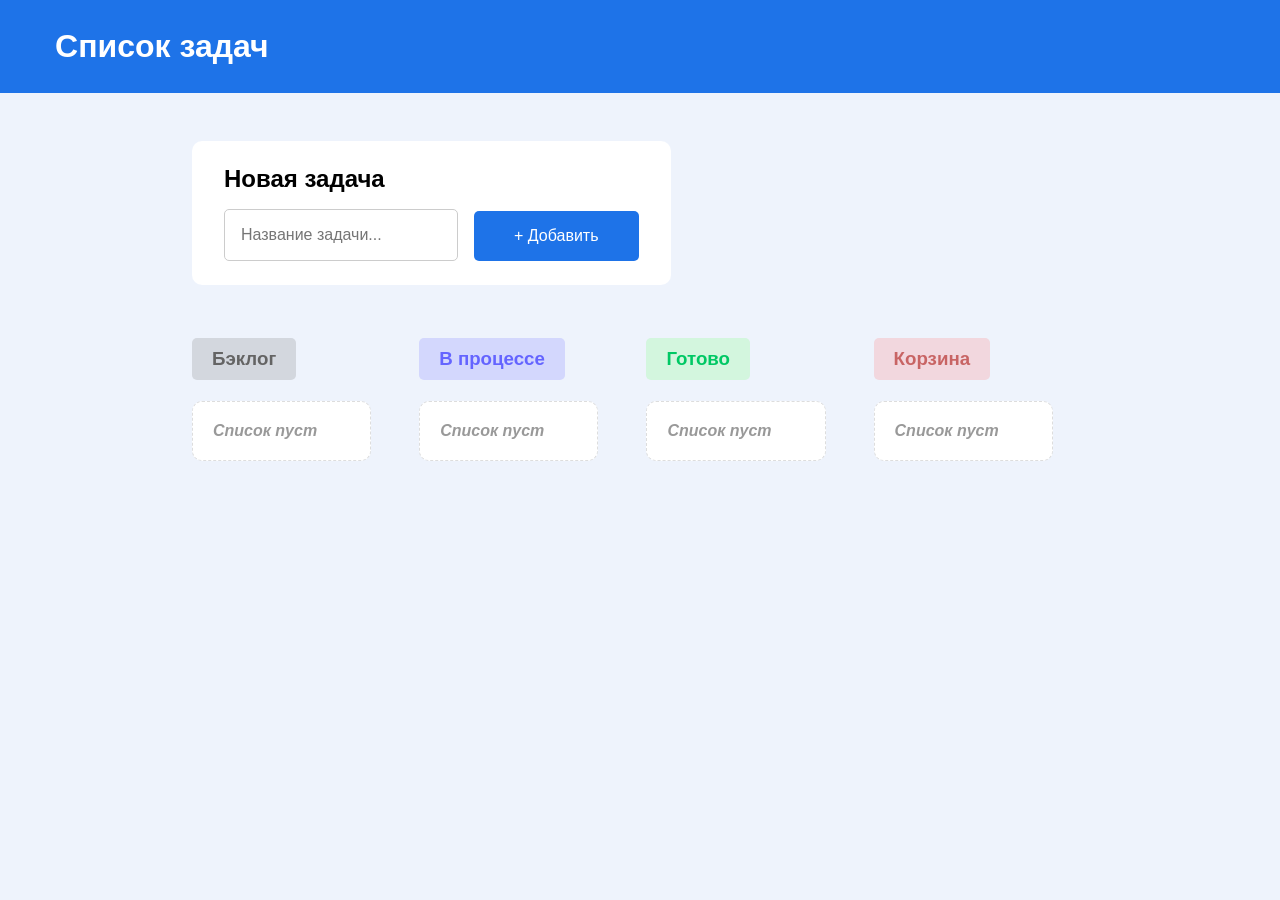
<file: index.html>
<!DOCTYPE html>
<html lang="ru">

<head>
    <meta charset="UTF-8">
    <meta name="viewport" content="width=device-width, initial-scale=1.0">
    <title>Сулейманов Тимур Рустамович</title>
    <link rel="stylesheet" href="css/styles.css">
</head>

<body class="board-app">

    <script src="src/main.js" type="module"></script>
</body>

</html>
</file>
<file: css/styles.css>
body {
    font-family: Arial, sans-serif;
    margin: 0;
    padding: 0 5rem;
    background-color: #eef3fc;
    width: 70%;
    margin: auto;
}

header {
    font-family: Arial, sans-serif;
    background-color: #1e73e8;
    color: white;
    padding: 0.5vw 4.3vw;
    text-align: left;
    font-size: 1rem;
    font-weight: bold;
    margin-bottom: 3rem;
}

.add-task__form {
    background: white;
    padding: 1.5rem 2rem;
    border-radius: 0.625rem;
    display: inline-flex;
    gap: 1rem;
    align-items: center;
}

.add-task__form label {
    font-weight: bold;
    margin: 0;
    font-size: 1.5rem;
}

.add-task__input-wrapper {
    display: flex;
    flex-direction: column;
    gap: 1rem;
}

input {
    flex-grow: 1;
    padding: 1rem;
    border: 1px solid #ccc;
    border-radius: 0.3125rem;
    font-size: 1rem;
}

button {
    background: #1e73e8;
    color: white;
    border: none;
    padding: 1rem 2.5rem;
    font-size: 1rem;
    border-radius: 0.3125rem;
    cursor: pointer;
    align-self: flex-end;
}

.task-board {
    display: flex;
    gap: 3rem;
    margin-top: 3rem;
}

.backlog,
.process,
.done,
.trash {
    width: 14vw;
}

ul {
    list-style: none;
    margin-left: 0;
    padding: 0;
    display: flex;
    flex-direction: column;
    gap: 0.5rem;
}

li {
    background: white;
    padding: 1.25rem;
    font-size: 1rem;
    font-weight: bold;
    border-radius: 0.625rem;
}

h3 {
    text-align: center;
    border-radius: 0.3125rem;
    padding: 0.625rem 1.25rem;
    display: inline-block;
    margin: 0.3125rem 0;
}

.backlog h3 {
    background: rgba(100, 100, 100, 0.2);
    color: rgb(100, 100, 100);
}

.backlog .task {
    border-left: 0.4375rem solid rgba(100, 100, 100, 0.25);
}

.process h3 {
    background: rgba(100, 100, 255, 0.2);
    color: rgb(100, 100, 255);
}

.process .task {
    border-left: 0.4375rem solid rgba(100, 100, 255, 0.25);
}

.done h3 {
    background: rgba(100, 255, 100, 0.2);
    color: rgb(0, 200, 100);
}

.done .task {
    border-left: 0.5rem solid rgba(100, 255, 100, 0.25);
}

.trash h3 {
    background: rgba(255, 100, 100, 0.2);
    color: rgb(200, 100, 100);
}

.trash .task {
    border-left: 0.5rem solid rgba(255, 100, 100, 0.25);
}

.clear-btn {
    background: #d9534f;
    color: white;
    width: 100%;
}

.task-empty {
    color: #999;
    font-style: italic;
    border: 1px dashed #ddd;
    height: 100%;
}

.drop-indicator {
    height: 2px;
    background-color: #4CAF50;
    margin: 0;
    position: relative;
    z-index: 10;
    transition: all 0.1s ease;
}
</file>
